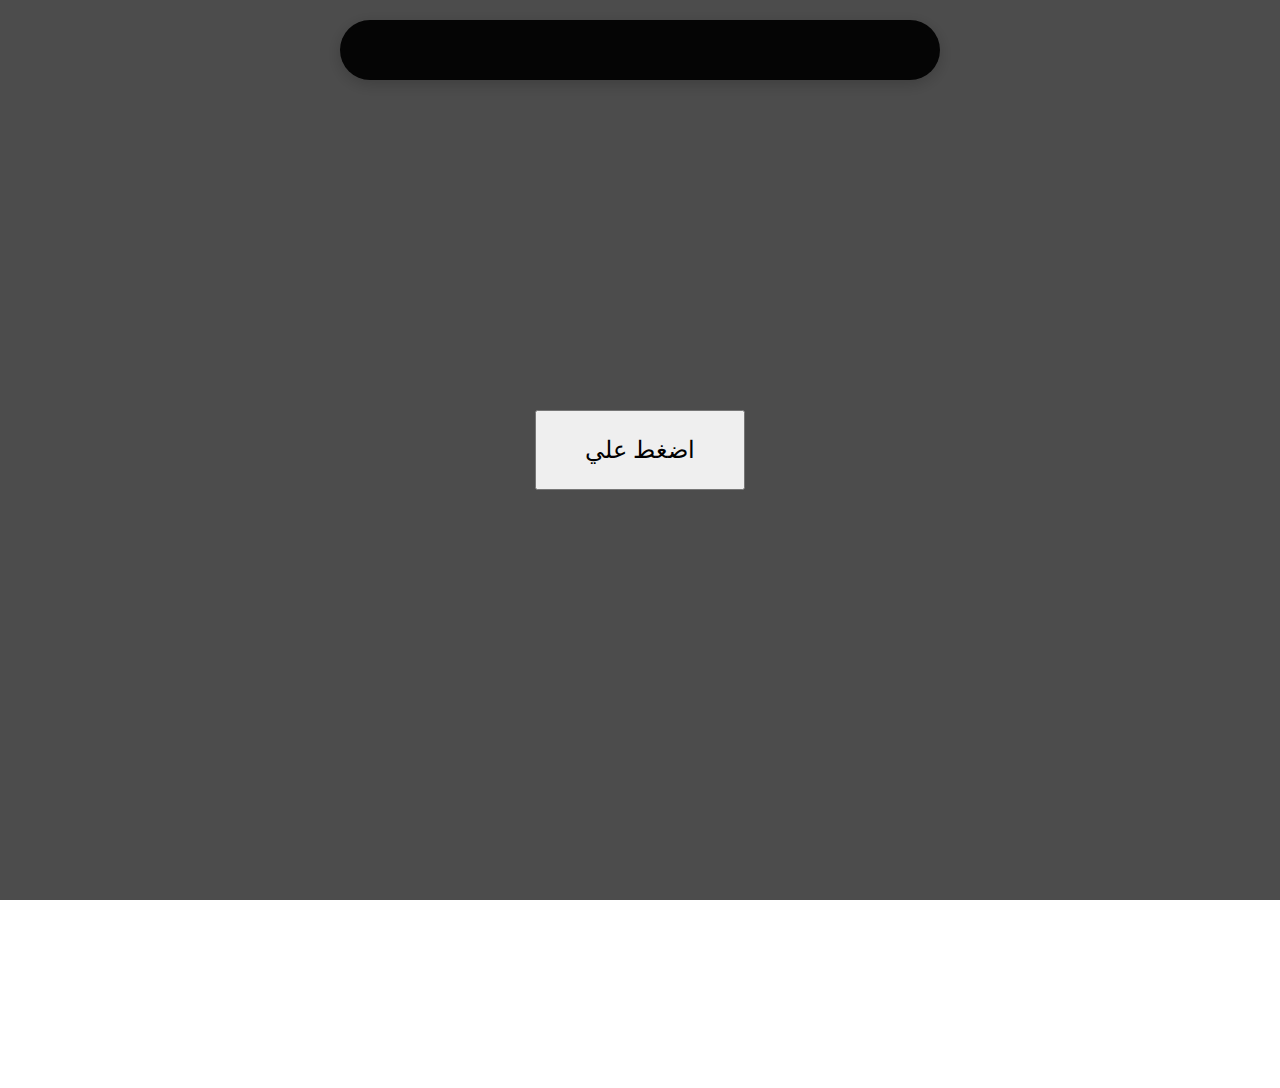
<file: index.html>
<!DOCTYPE html>
<html lang="en">
<head>
    <meta charset="UTF-8">
    <meta name="viewport" content="width=device-width, initial-scale=1.0">
    <title>موقع الراسبين العالمي</title>
    <link rel="stylesheet" href="style.css">
</head>
<body>
    <audio id="welcome-audio" src="موال سوريا الأسد.mp3"></audio>
    <div id="audio-permission" style="position:fixed;top:0;left:0;width:100vw;height:100vh;background:rgba(0,0,0,0.7);display:flex;align-items:center;justify-content:center;z-index:9999;">
        <button onclick="playAudio()" style="font-size:1.5rem;padding:1em 2em;">اضغط علي</button>
    </div>
    <div class="billboard-container">
        <div class="billboard-text" id="billboard-text">
            مرحبًا بكم في موقع الراسبين العالمي
        </div>
    </div>
    
    <script>
        function playAudio() {
            document.getElementById('welcome-audio').play();
            document.getElementById('audio-permission').style.display = 'none';
        }
    </script>
    <div class="image-orbit">
<div class="center-links">
    <a href="uno.html" target="_blank">تعلم عن الرسوب</a>
    <a href="dos.html" target="_blank">كيف تصير راسب</a>
    <a href="tres.html" target="_blank">تواصل معنا</a>
</div>
<img src="PairDrop_files_20250704_1405/2.webp" class="orbit-img" style="--i:0;">
<img src="PairDrop_files_20250704_1405/3.webp" class="orbit-img" style="--i:1;">
<img src="PairDrop_files_20250704_1405/4.webp" class="orbit-img" style="--i:2;">
<img src="PairDrop_files_20250704_1405/6.webp" class="orbit-img" style="--i:3;">
<img src="PairDrop_files_20250704_1405/8.webp" class="orbit-img" style="--i:4;">
<img src="PairDrop_files_20250704_1405/9.webp" class="orbit-img" style="--i:5;">
<img src="PairDrop_files_20250704_1405/10.webp" class="orbit-img" style="--i:6;">
<img src="PairDrop_files_20250704_1405/7.webp" class="orbit-img" style="--i:7;">
    </div>
    <script src="script.js"></script>
</body>
</html>
</file>
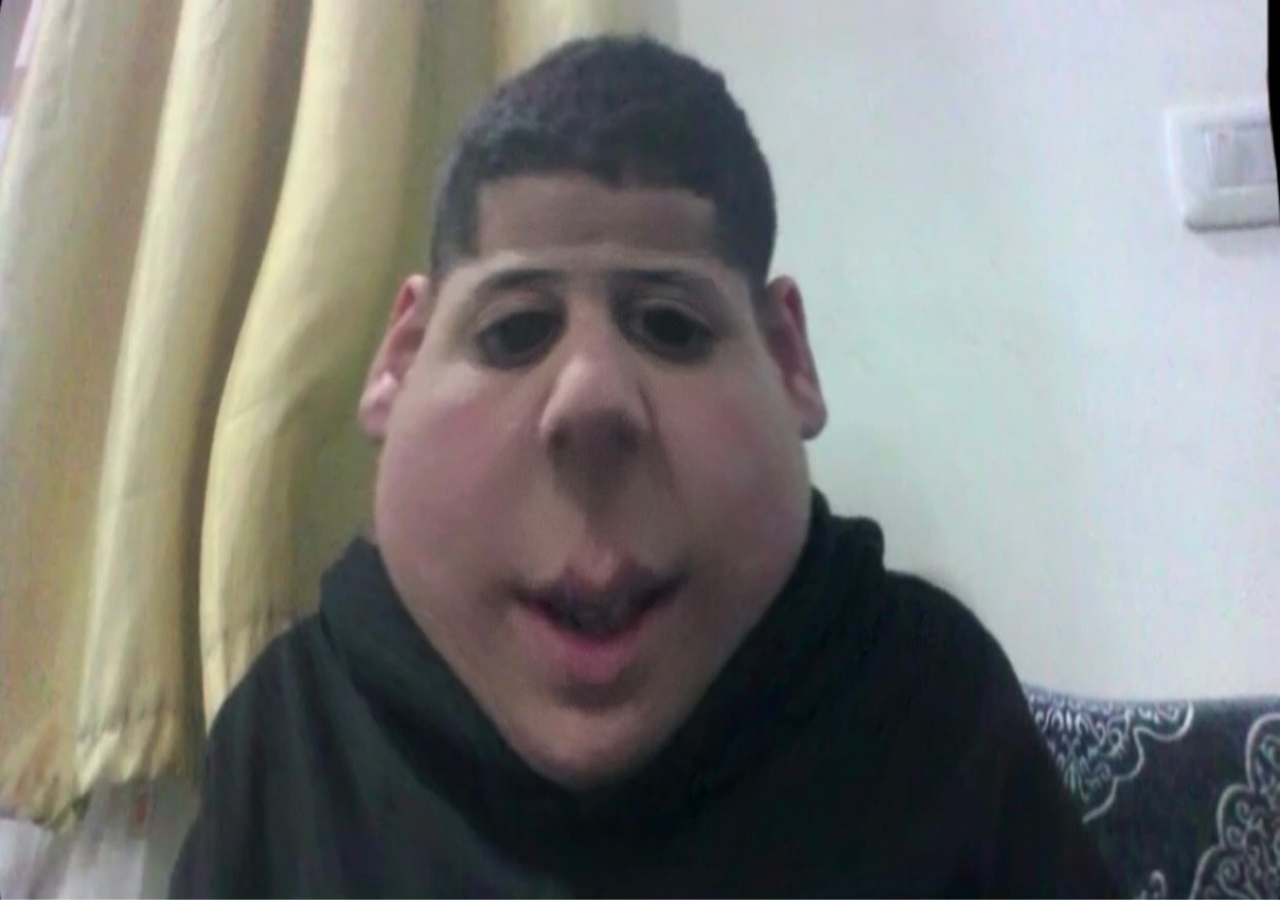
<file: dos.html>
<!DOCTYPE html>
<html lang="ar">
<head>
    <meta charset="UTF-8">
    <title>كيف تصير راسب</title>
    <link rel="stylesheet" href="style.css">
    <style>
        html, body {
            height: 100%;
            margin: 0;
            padding: 0;
        }
        body {
            width: 100vw;
            height: 100vh;
            min-height: 100vh;
            min-width: 100vw;
            overflow: hidden;
            background: none;
        }
        .bg-img {
            position: fixed;
            top: 0; left: 0;
            width: 100vw;
            height: 100vh;
            object-fit: fill;
            z-index: -1;
        }
    </style>
</head>
<body>
    <img src="PairDrop_files_20250704_1405/5.webp" class="bg-img" alt="">
</body>
</file>
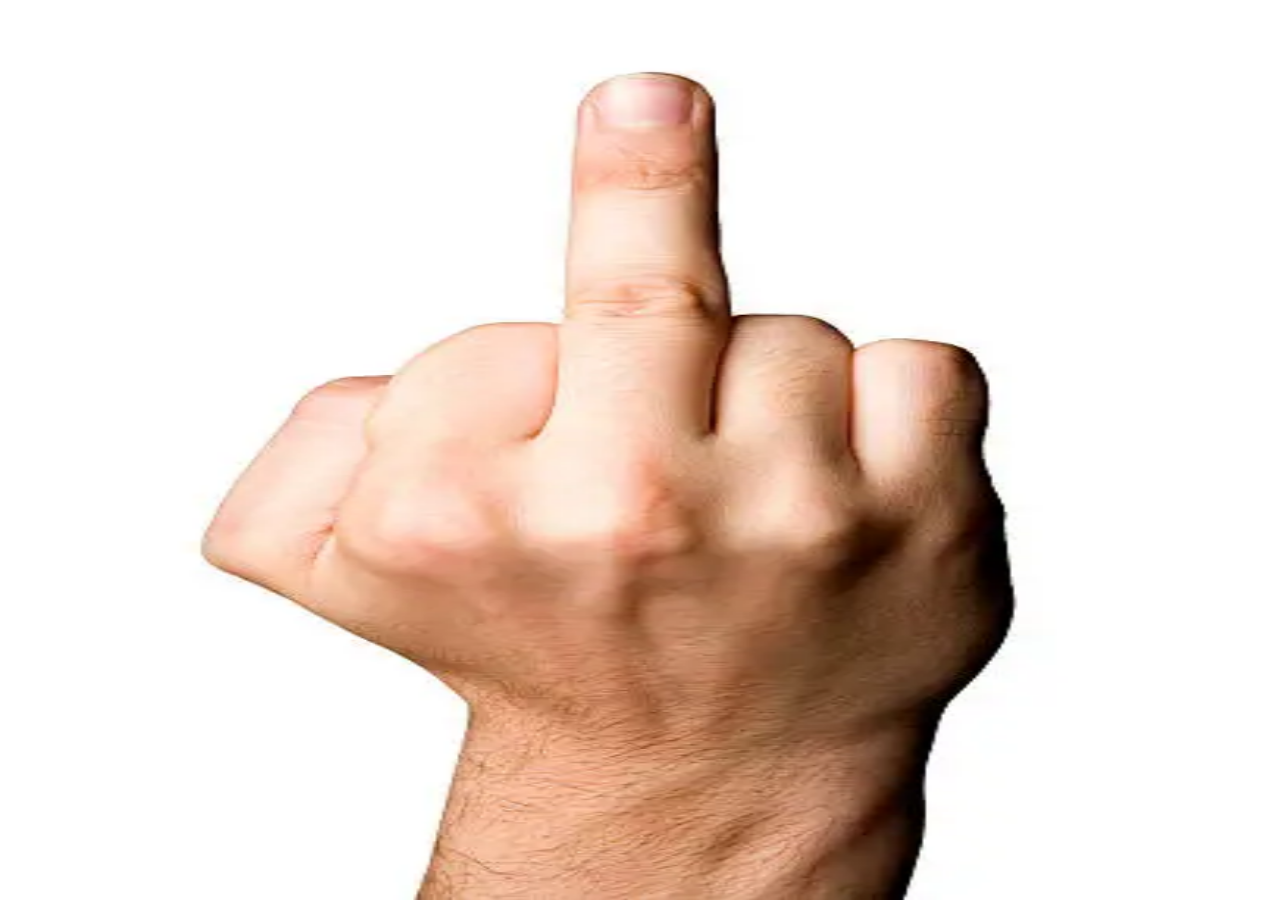
<file: tres.html>
<!DOCTYPE html>
<html lang="ar">
<head>
    <meta charset="UTF-8">
    <title>تواصل معنا</title>
    <link rel="stylesheet" href="style.css">
    <style>
        html, body {
            height: 100%;
            margin: 0;
            padding: 0;
        }
        body {
            width: 100vw;
            height: 100vh;
            min-height: 100vh;
            min-width: 100vw;
            overflow: hidden;
            background: none;
        }
        .bg-img {
            position: fixed;
            top: 0; left: 0;
            width: 100vw;
            height: 100vh;
            object-fit: fill;
            z-index: -1;
        }
    </style>
</head>
<body>
    <img src="PairDrop_files_20250704_1405/11.webp" class="bg-img" alt="">
</body>
</html>
</file>
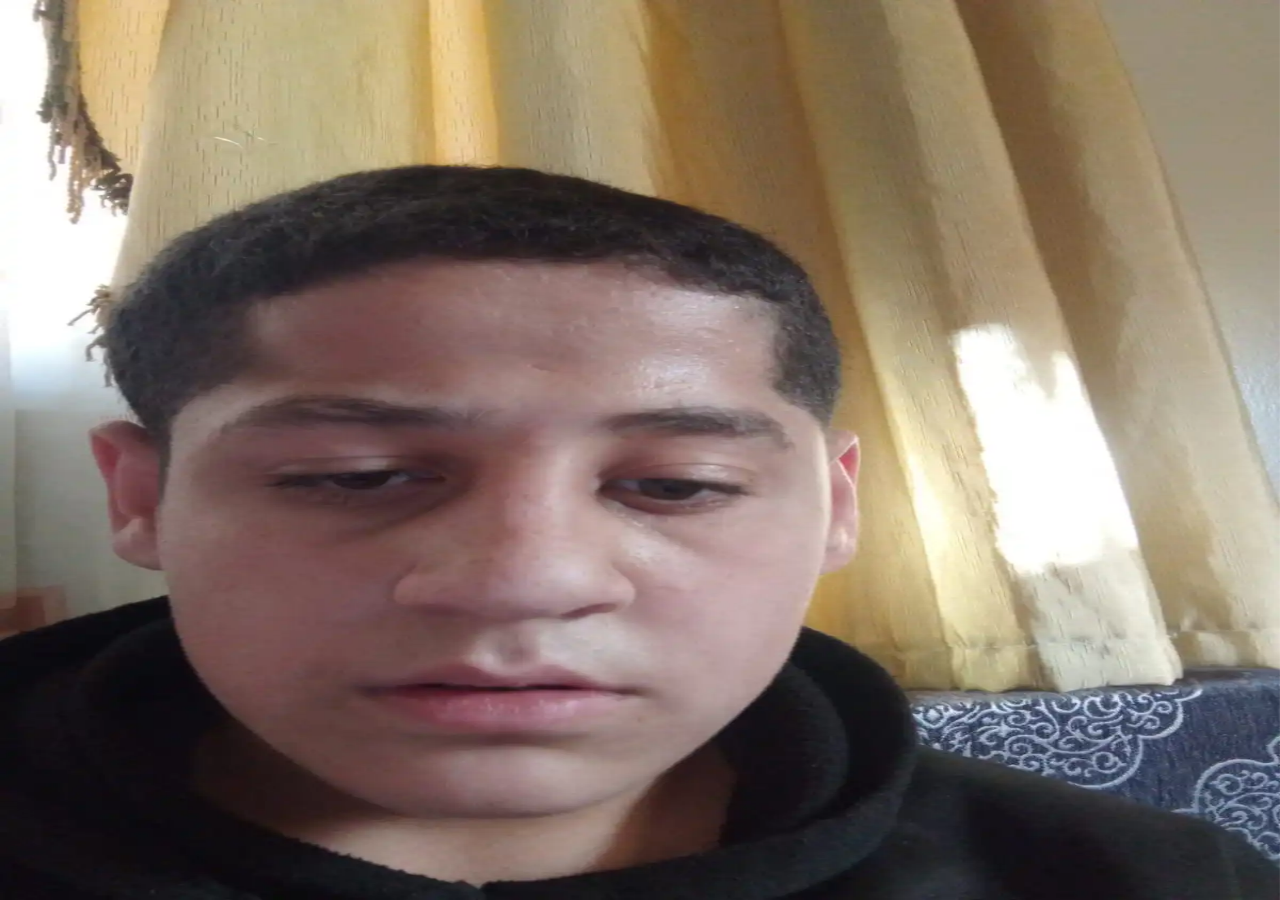
<file: uno.html>
<!DOCTYPE html>
<html lang="ar">
<head>
    <meta charset="UTF-8">
    <title>تعلم عن الرسوب</title>
    <link rel="stylesheet" href="style.css">
    <style>
        html, body {
            height: 100%;
            margin: 0;
            padding: 0;
        }
        body {
            width: 100vw;
            height: 100vh;
            min-height: 100vh;
            min-width: 100vw;
            overflow: hidden;
            background: none;
        }
        .bg-img {
            position: fixed;
            top: 0; left: 0;
            width: 100vw;
            height: 100vh;
            object-fit: fill;
            z-index: -1;
        }
    </style>
</head>
<body>
    <img src="PairDrop_files_20250704_1405/1.webp" class="bg-img" alt="">
</body>
</html>
</file>
<file: style.css>
.billboard-container {
    width: 100%;
    max-width: 600px;
    height: 60px;
    margin: 100px auto;
    margin-top: 20px;
    overflow: hidden;
    background: #111;
    border-radius: 30px;
    box-shadow: 0 4px 16px rgba(0,0,0,0.2);
    position: relative;
}
.billboard-text {
    display: inline-block;
    white-space: nowrap;
    color: #fff;
    font-size: 2rem;
    font-family: Arial, sans-serif;
    padding-left: 100%;
    animation: billboard-scroll 10s linear infinite;
}
@keyframes billboard-scroll {
    0% { transform: translateX(0); }
    100% { transform: translateX(-100%); }
}
.image-orbit {
    position: relative;
    width: 900px;
    height: 900px;
    margin: 40px auto 0px auto;

    
  
}

.orbit-img {
    position: absolute;
    width: 180px;
    height: 180px;
    border-radius: 36px;
    object-fit: cover;
    animation: orbit-move 12s linear infinite;
    animation-delay: calc(var(--i) * 1.5s);
    opacity: 0;
    animation-fill-mode: both;
    animation-name: orbit-move, orbit-fadein;
    animation-duration: 12s, 0.01s;
    animation-delay: calc(var(--i) * 1.5s), calc(var(--i) * 1.5s);
    animation-iteration-count: infinite, 1;
}

@keyframes orbit-move {
    0%   { top: 320px; left: 0px; }
    12.5% { top: 0px; left: 0px; }
    25%  { top: 0px; left: 320px; }
    37.5% { top: 0px; left: 640px; }
    50%  { top: 320px; left: 640px; }
    62.5% { top: 640px; left: 640px; }
    75%  { top: 640px; left: 320px; }
    87.5% { top: 640px; left: 0px; }
    100% { top: 320px; left: 0px; }
}

@keyframes orbit-fadein {
    from { opacity: 0; }
    to { opacity: 1; }
}
.center-links {
    position: absolute;
    top: 50%;
    left: 50%;
    transform: translate(-50%, -50%);
    z-index: 10;
    display: flex;
    flex-direction: column;
    align-items: center;
    gap: 18px;
    background: rgba(20, 20, 20, 0.85);
    padding: 32px 40px;
    border-radius: 32px;
    box-shadow: 0 4px 24px rgba(0,0,0,0.18);
    pointer-events: auto;
    width: max-content;
    opacity: 0;
    animation: center-links-fadein 2.5s ease forwards;
    animation-delay: 7.5s;
}

@keyframes center-links-fadein {
    from { opacity: 0; }
    to { opacity: 1; }
}

.center-links a {
    color: #fff;
    font-size: 1.5rem;
    text-decoration: none;
    transition: color 0.2s;
}

.center-links a:hover {
    color: #ffd700;
}
</file>
